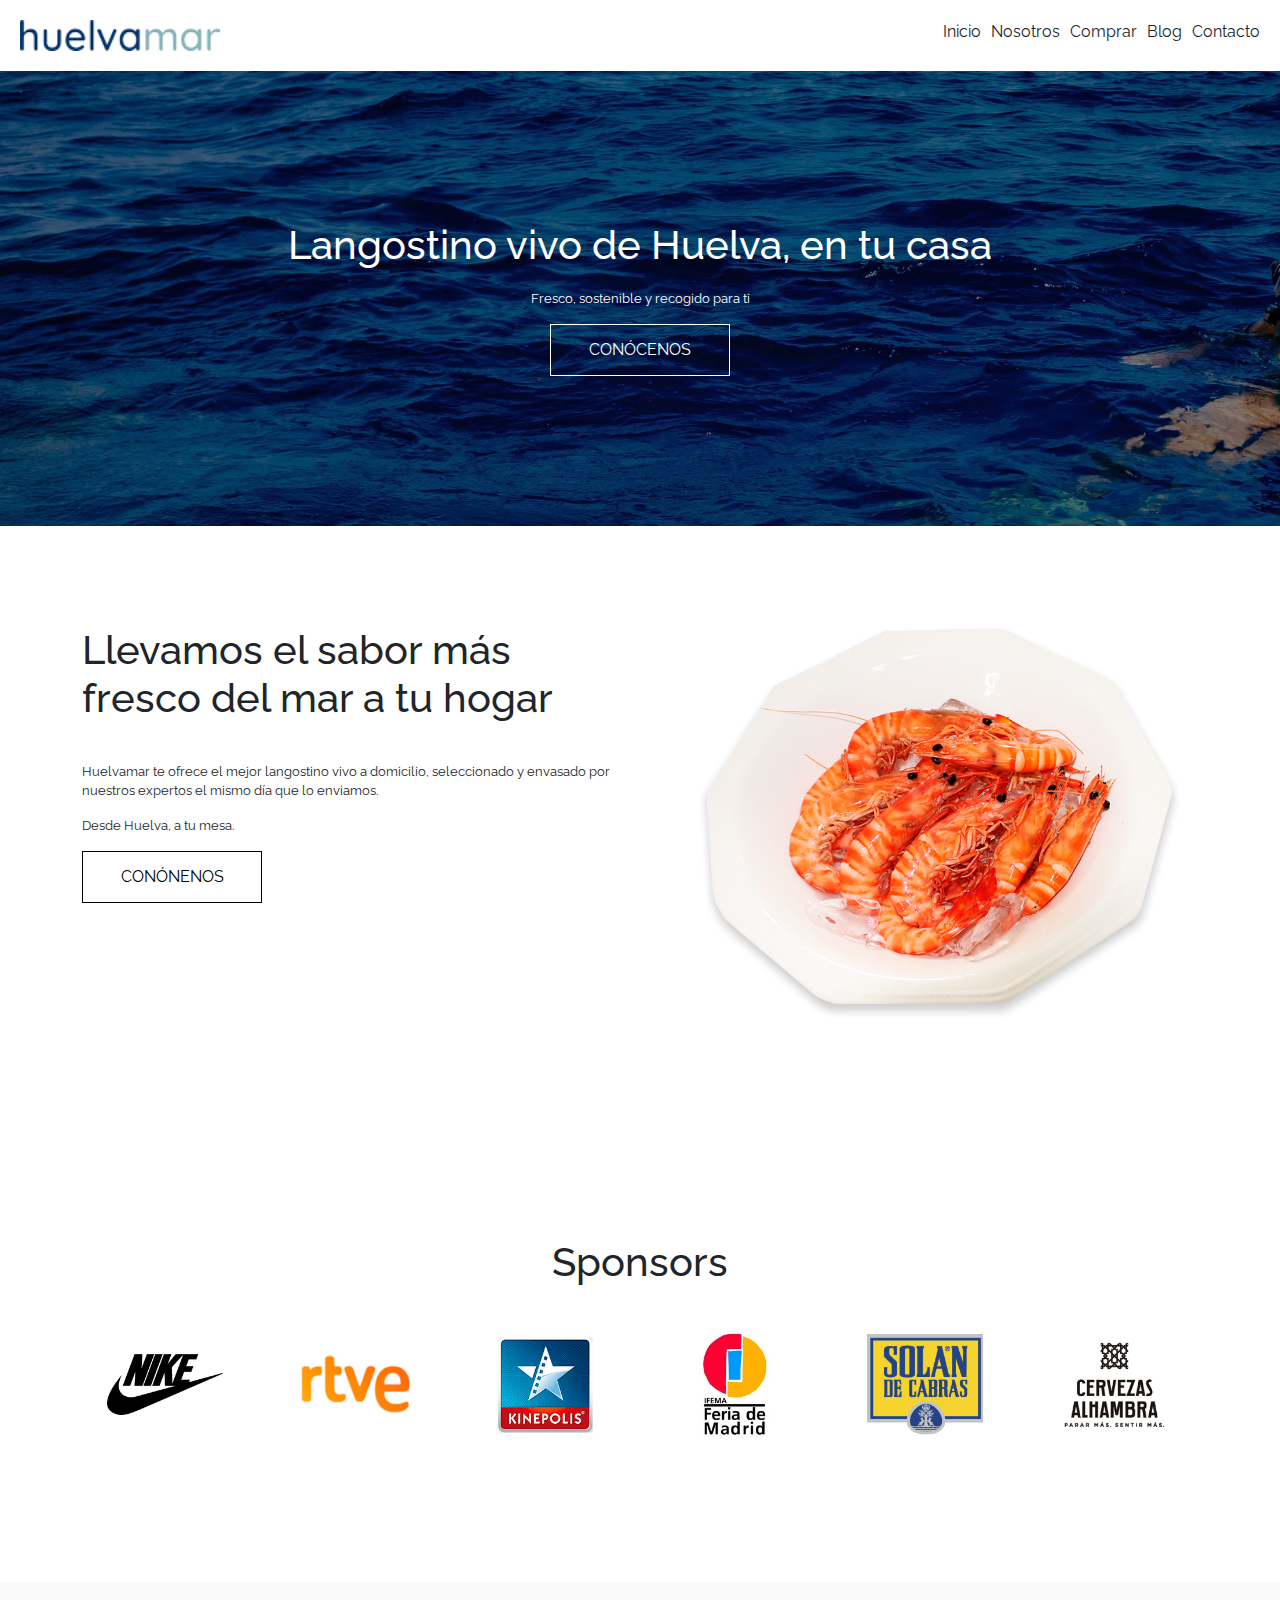
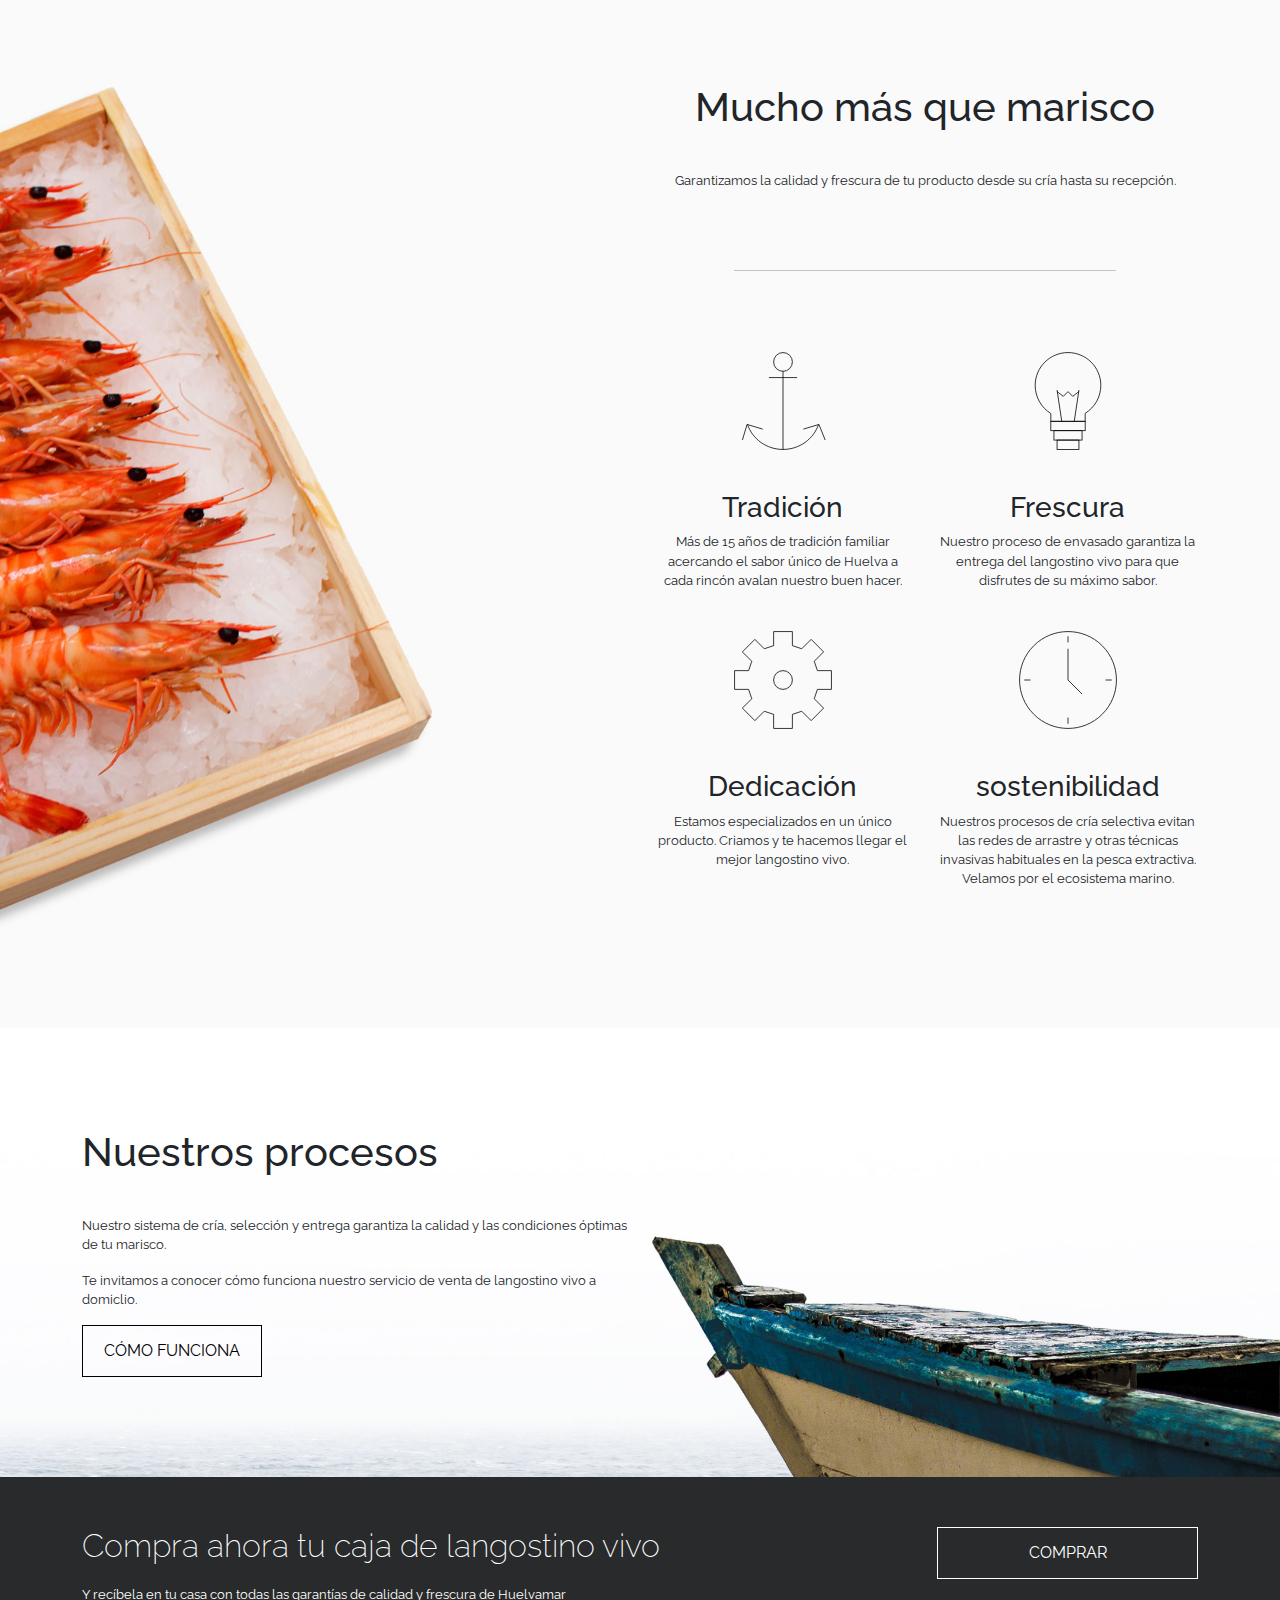
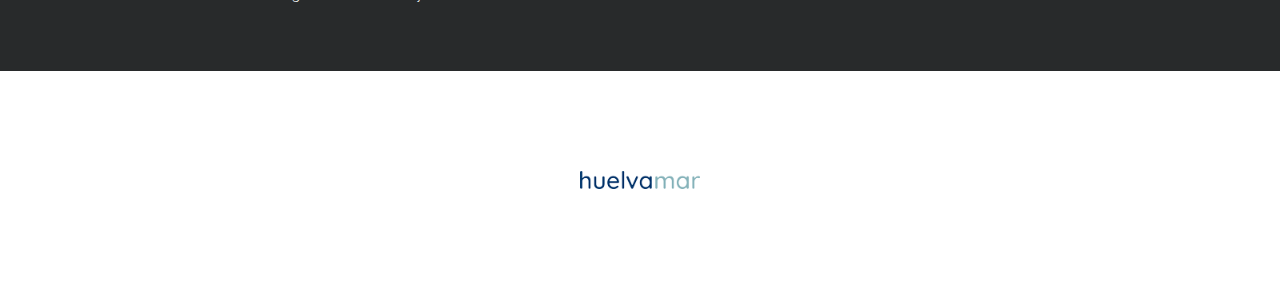
<file: full-layout/index.html>
<!DOCTYPE html>
<html lang="en">

<head>
    <meta charset="UTF-8">
    <meta http-equiv="X-UA-Compatible" content="IE=edge">
    <meta name="viewport" content="width=device-width, initial-scale=1.0">
    <title>Huelvamar | Langostino vivo de Huelva a domiciclio</title>

    <!-- BOOTSTRAP -->
    <link href="https://cdn.jsdelivr.net/npm/bootstrap@5.1.3/dist/css/bootstrap.min.css" rel="stylesheet">

    <!-- CUSTOM FONTS -->
    <link rel="preconnect" href="https://fonts.googleapis.com">
    <link rel="preconnect" href="https://fonts.gstatic.com" crossorigin>
    <link href="https://fonts.googleapis.com/css2?family=Raleway:wght@200;300&display=swap" rel="stylesheet">

    <!-- CUSTOM STYLES -->
    <link rel="stylesheet" href="./css/style.css">
</head>

<body>

    <header class="menu">
        <a href="index.html">
            <img src="./img/huelvamar-logo-150.png" alt="Logotipo Huelvamar" class="logo">
        </a>
        <img src="./img/navicon.png" alt="Navicon" class="navicon">
        <nav>
            <ul>
                <li><a href="#">Inicio</a></li>
                <li><a href="#">Nosotros</a></li>
                <li><a href="#">Comprar</a></li>
                <li><a href="#">Blog</a></li>
                <li><a href="#">Contacto</a></li>
            </ul>
        </nav>
    </header>

    <main>

        <section class="hero">

            <div class="container">
                <h1>Langostino vivo de Huelva, en tu casa</h1>
                <p>Fresco, sostenible y recogido para ti</p>
                <a href="#" class="button white centered">Conócenos</a>
            </div>

        </section>

        <section>
            <div class="container">
                <div class="row">
                    <div class="col-md-6 order-md-2">
                        <figure>
                            <img src="./img/plato-de-langostino-vivo-huelvamar.png" alt="Plato de langostino tigre">
                        </figure>
                    </div>
                    <div class="col-md-6 order-md-1">
                        <h2>Llevamos el sabor más fresco del mar a tu hogar</h2>
                        <p>Huelvamar te ofrece el mejor langostino vivo a domicilio, seleccionado y envasado por
                            nuestros expertos el mismo día que
                            lo enviamos.</p>
                        <p>Desde Huelva, a tu mesa.</p>
                        <a href="#" class="button dark">Conónenos</a>
                    </div>
                </div>
            </div>
        </section>

        <section class="sponsors">
            <div class="container">
                <h2>Sponsors</h2>
                <div class="row">
                    <div class="col-6 col-sm-4 col-md-2">
                        <img src="./img/sponsors/6-2-nike-logo-free-png-image-thumb.png" alt="Sponsor">
                    </div>
                    <div class="col-6 col-sm-4 col-md-2">
                        <img src="./img/sponsors/cliente-_0010_logoRTVE.jpg" alt="Sponsor">
                    </div>
                    <div class="col-6 col-sm-4 col-md-2">
                        <img src="./img/sponsors/cliente-_0014_kinepolis.jpg" alt="Sponsor">
                    </div>
                    <div class="col-6 col-sm-4 col-md-2">
                        <img src="./img/sponsors/Logo-ifema.jpg" alt="Sponsor">
                    </div>
                    <div class="col-6 col-sm-4 col-md-2">
                        <img src="./img/sponsors/Solan-de-cabras.png" alt="Sponsor">
                    </div>
                    <div class="col-6 col-sm-4 col-md-2">
                        <img src="./img/sponsors/thumb_1848_logopatrocinador_medium.jpg" alt="Sponsor">
                    </div>
                </div>
            </div>
        </section>

        <section class="features">
            <div class="container">
                <div class="row justify-content-end">
                    <div class="col-md-6">
                        <h2>Mucho más que marisco</h2>
                        <p>Garantizamos la calidad y frescura de tu producto desde su cría hasta su recepción.</p>
                        <hr>
                        <div class="row">
                            <div class="col-md-6">
                                <article>
                                    <img src="./img/basic_anchor.svg" alt="Imagne ornamental">
                                    <h3>Tradición</h3>
                                    <p>Más de 15 años de tradición familiar acercando el sabor único de Huelva a cada
                                        rincón avalan nuestro buen hacer.</p>
                                </article>
                            </div>
                            <div class="col-md-6">
                                <article>
                                    <img src="./img/basic_lightbulb.svg" alt="Imagne ornamental">
                                    <h3>Frescura</h3>
                                    <p>Nuestro proceso de envasado garantiza la entrega del langostino vivo para que
                                        disfrutes de su máximo sabor.</p>
                                </article>
                            </div>
                            <div class="col-md-6">
                                <article>
                                    <img src="./img/basic_gear.svg" alt="Imagne ornamental">
                                    <h3>Dedicación</h3>
                                    <p>Estamos especializados en un único producto. Criamos y te hacemos llegar el mejor
                                        langostino vivo.</p>
                                </article>
                            </div>
                            <div class="col-md-6">
                                <article>
                                    <img src="./img/basic_clock.svg" alt="Imagne ornamental">
                                    <h3>sostenibilidad</h3>
                                    <p>Nuestros procesos de cría selectiva evitan las redes de arrastre y otras técnicas
                                        invasivas habituales en la pesca
                                        extractiva. Velamos por el ecosistema marino.</p>
                                </article>
                            </div>
                        </div>
                    </div>

                </div>
            </div>
        </section>

        <section class="process">
            <div class="container">
                <div class="row">
                    <div class="col-md-6">
                        <h2>Nuestros procesos</h2>
                        <p>Nuestro sistema de cría, selección y entrega garantiza la calidad y las condiciones
                            óptimas de tu marisco.</p>
                        <p>Te invitamos a conocer cómo funciona nuestro servicio de venta de langostino vivo a
                            domiclio.</p>
                        <a href="#" class="button dark">Cómo funciona</a>
                    </div>
                </div>
            </div>
        </section>

        <section class="buy-now">
            <div class="container">
                <div class="row">
                    <div class="col-md-9">
                        <h2>Compra ahora tu caja de langostino vivo</h2>
                        <p>Y recíbela en tu casa con todas las garantías de calidad y frescura de Huelvamar</p>
                    </div>

                    <div class="col-md-3">
                        <a href="#" class="button white block">Comprar</a>
                    </div>
                </div>
            </div>
        </section>

    </main>

    <footer><img src="./img/huelvamar-logo-150.png" alt="Logotipo Huelvamar"></footer>


</body>

</html>
</file>
<file: full-layout/css/style.css>
/* GENERAL STYLING */

body {
    font-family: 'Raleway', sans-serif;
}

section {
    padding: 100px 0;
}

h1 {
    font-size: 2.5em;
    margin-bottom: 20px;
}

h2 {
    font-size: 2.5em;
    margin-bottom: 40px;
}

p {
    font-size: .8em;
}

img {
    width: 100%;
}

.button {
    text-transform: uppercase;
    text-decoration: none;
    padding: 13px 0;
    display: block;
    width: 180px;
    text-align: center;
    border-width: 1px;
    border-style: solid;
}

.button.white {
    color: white;
    border-color: white;
}

.button.dark {
    color: black;
    border-color: black;
}

.button.centered {
    margin: 0 auto
}

.button.block {
    width: auto;
}


/* MENU  */

.menu {
    display: flex;
    justify-content: space-between;
    padding: 20px;
}

.menu .logo {
    width: 200px;
}

.menu .navicon {
    width: 30px;
}

.menu nav {
    display: none;
}

.menu nav ul {
    display: flex;
    list-style: none;
    margin-bottom: 0;
}

.menu nav li {
    margin-left: 10px;
}

.menu nav a {
    color: inherit;
    text-decoration: none;
}


/* HERO */

.hero {
    /* background-image: url('./../img/sea-back.jpg');
    background-repeat: no-repeat;
    background-position: center;
    background-size: cover; */

    background: url('./../img/sea-back.jpg') no-repeat center / cover;
    
    padding: 150px 0;
    color: white;
    text-align: center;
}


/* SPONSORS */

.sponsors {
    text-align: center;
}

.sponsors img {
    width: 50%;
    margin-bottom: 40px;
}



/* FEWATURES */

.features {
    text-align: center;
    background: url('./../img/caja-de-langostino-vivo-en-hielo-huelvamar.jpg') no-repeat center / cover;
}

.features hr {
    margin: 80px auto;
    width: 70%;
}

.features img {
    width: 100px;
    margin-bottom: 40px;
}

.features article {
    margin-bottom: 40px;
}


/* PROCESS */

.process {
    background: url('./../img/barco-fondo-mar.jpeg') no-repeat left center / cover;
}


/* BUY NOW */

.buy-now {
    background: #282a2b;
    color: white;
    padding: 50px 0;
}

.buy-now h2 {
    font-size: 2em;
    font-weight: 200;
    margin-bottom: 20px;
}


/* FOOTER */

footer {
    padding: 100px;
}

footer img {
    width: 120px;
    display: block;
    margin: 0 auto
}



/* MEDIA QUERIES */

@media screen  and (min-width: 768px) {

    .menu .navicon {
        display: none;
    }

    .menu nav {
        display: block;
    }

    .sponsors img {
        width: 70%;
    }
    
}
</file>
